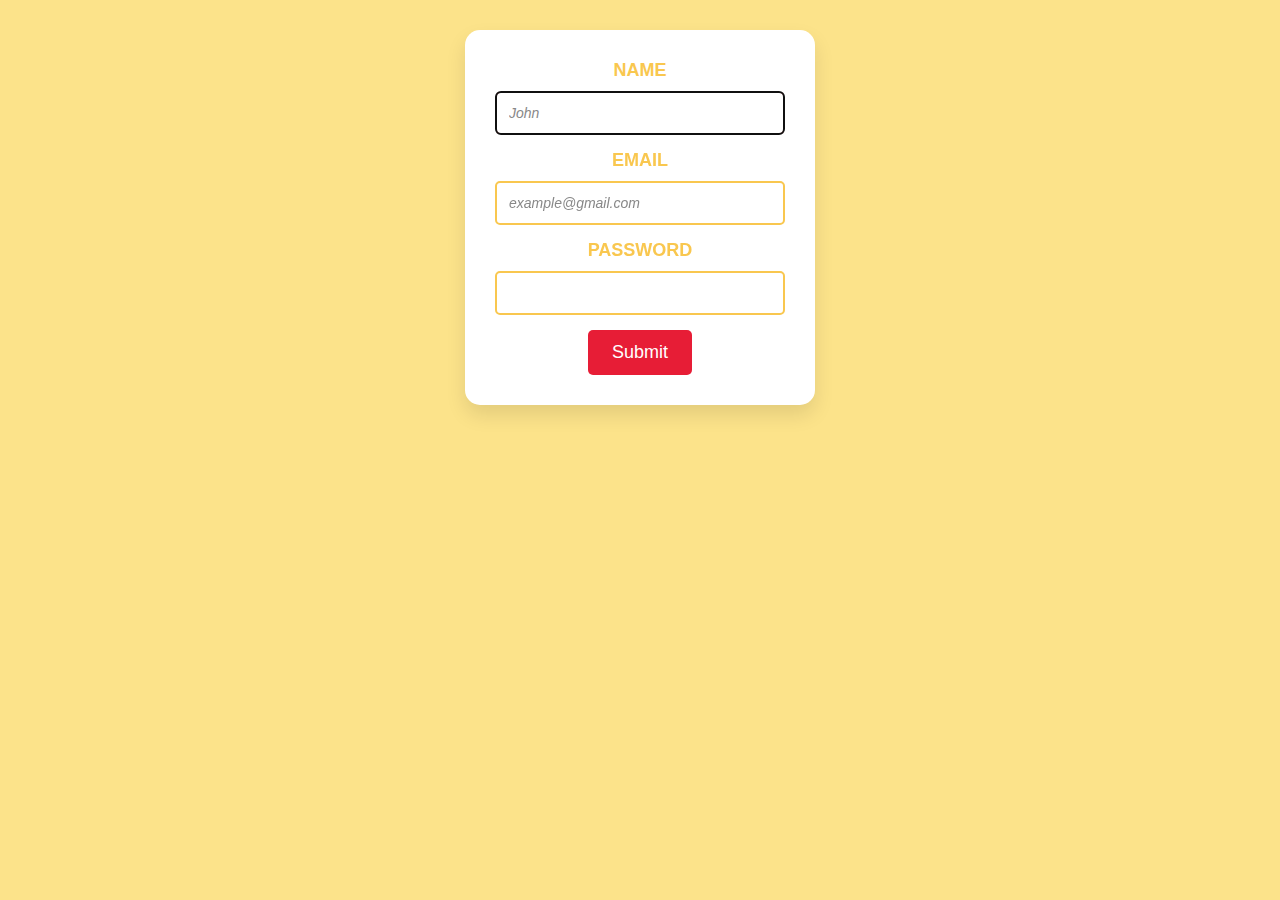
<file: BasicForm/index.html>
<!DOCTYPE html>
<html lang="en">
    <head>
        <link rel="stylesheet" href="index.css" />
    </head>
    <body>
        <form onsubmit="return false">
            <label for="name">Name</label>
            <!-- autofocus tag makes the page focus on this input automatically -->
            <input id="name" type="text" placeholder="John" autofocus /> 
            <label for="email">Email</label>
            <input id="email" type="email" placeholder="example@gmail.com"/>
            <label for="password">Password</label>
            <input id="password" type="password" required />
            <button type="submit">Submit</button>
        </form>

    </body>
</html>
</file>
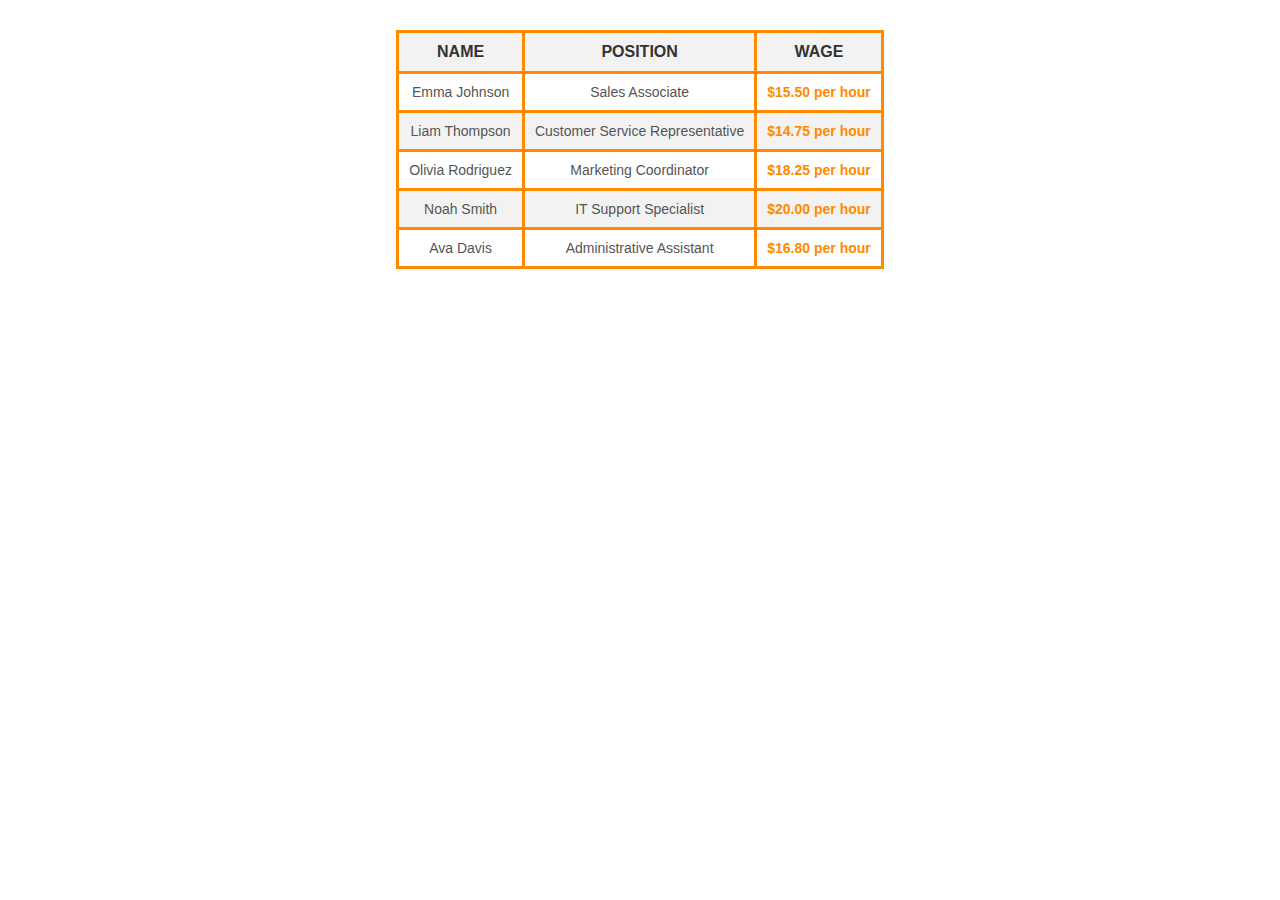
<file: BasicTable/index.html>
<!DOCTYPE html>
<html lang="en">
    <head>
        <link rel="stylesheet" href="index.css" />
    </head>
    <body>
        <table>
            <thead>
                <tr>
                    <th>Name</th>
                    <th>Position</th>
                    <th>Wage</th>
                </tr>
            </thead>
            <tbody>
                <tr>
                    <td>Emma Johnson</td>
                    <td>Sales Associate</td>
                    <td>$15.50 per hour</td>
                </tr>
                <tr>
                    <td>Liam Thompson</td>
                    <td>Customer Service Representative</td>
                    <td>$14.75 per hour</td>
                </tr>
                <tr>
                    <td>Olivia Rodriguez</td>
                    <td>Marketing Coordinator</td>
                    <td>$18.25 per hour</td>
                </tr>
                <tr>
                    <td>Noah Smith</td>
                    <td>IT Support Specialist</td>
                    <td>$20.00 per hour</td>
                </tr>
                <tr>
                    <td>Ava Davis</td>
                    <td>Administrative Assistant</td>
                    <td>$16.80 per hour</td>
                </tr>
            </tbody>
        </table>
    </body>
</html>
</file>
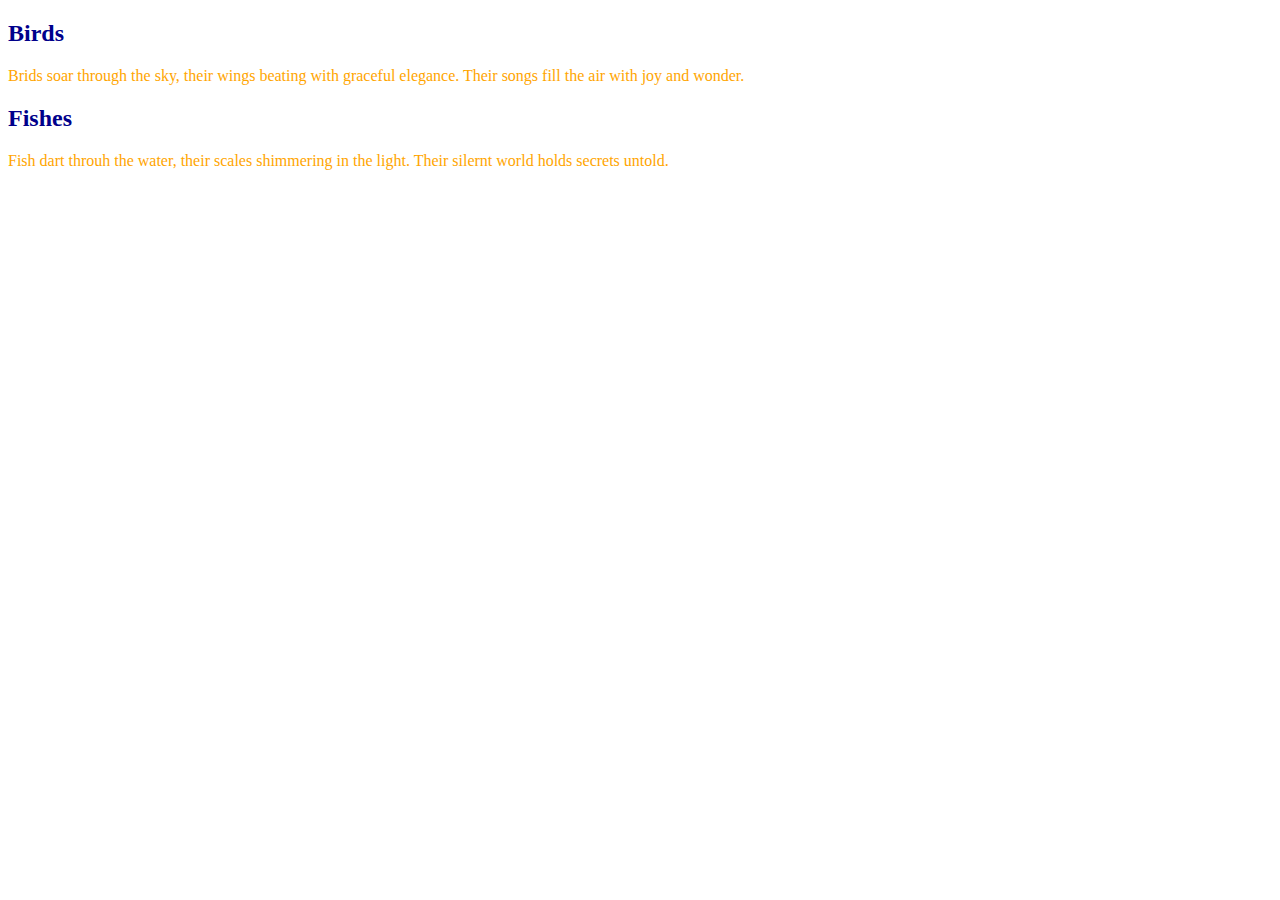
<file: BirdsFishes/index.html>
<!DOCTYPE html>
<html lang="en">
    <head>
        <link rel="stylesheet" href="index.css"/>
    </head>
    <body>
        <section>
            <h2>Birds</h2>
            <p>
                Brids soar through the sky, their wings beating with graceful elegance.
                Their songs fill the air with joy and wonder.
            </p>
        </section>
        <h2>Fishes</h2>
        <p>
            Fish dart throuh the water, their scales shimmering in the light. Their
            silernt world holds secrets untold.
        </p>
    </body>
</html>
</file>
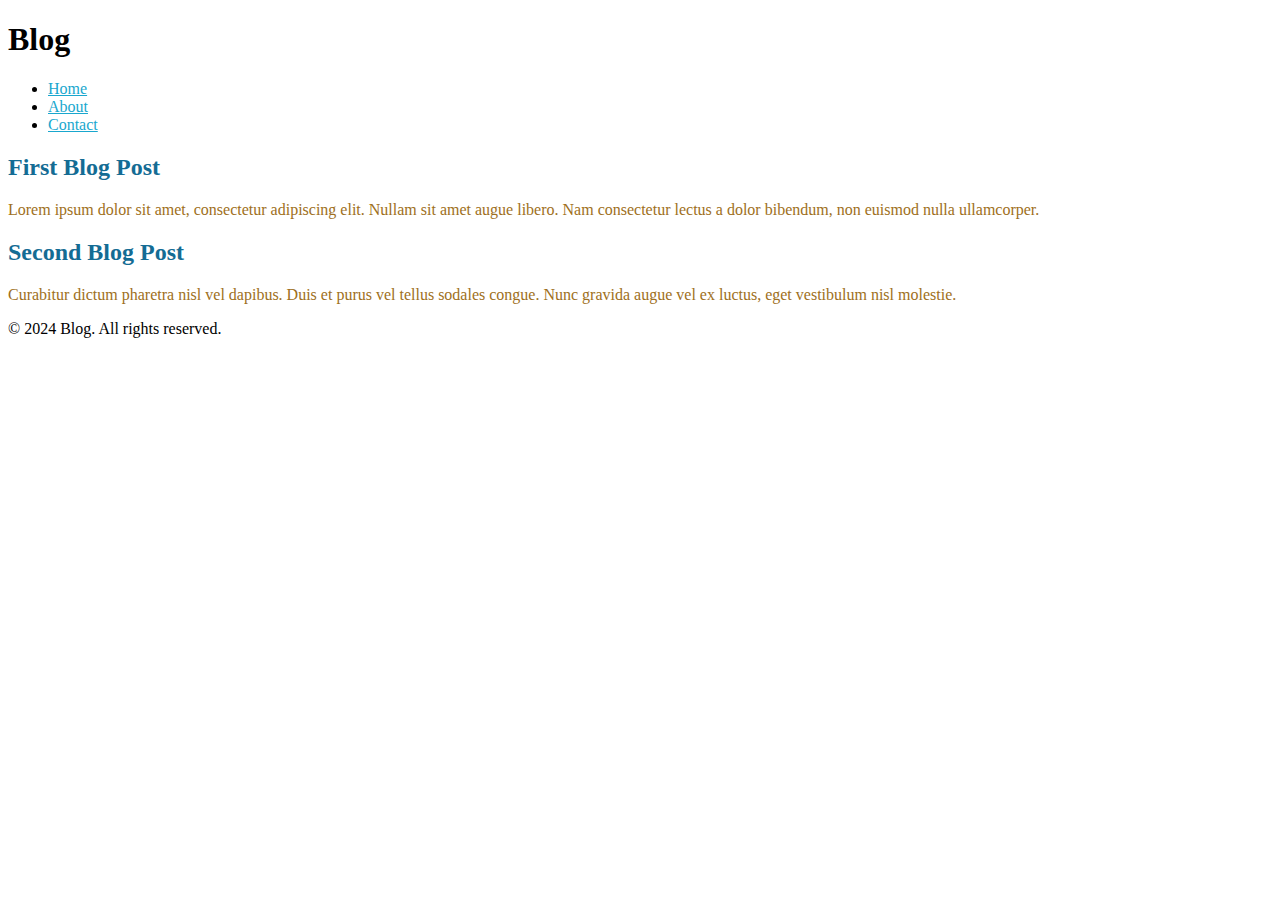
<file: Blog/index.html>
<!DOCTYPE html>
<html lang="en">
  <head>
    <link rel="stylesheet" href="index.css" />
  </head>
  <body>
    <header>
      <h1>Blog</h1>
      <nav>
        <ul>
          <li><a class="link" href="#">Home</a></li>
          <li><a class="link" href="#">About</a></li>
          <li><a class="link" href="#">Contact</a></li>
        </ul>
      </nav>
    </header>

    <main>
      <article>
        <h2 class="title">First Blog Post</h2>
        <p class="description">
          Lorem ipsum dolor sit amet, consectetur adipiscing elit. Nullam sit
          amet augue libero. Nam consectetur lectus a dolor bibendum, non
          euismod nulla ullamcorper.
        </p>
      </article>

      <article>
        <h2 class="title">Second Blog Post</h2>
        <p class="description">
          Curabitur dictum pharetra nisl vel dapibus. Duis et purus vel tellus
          sodales congue. Nunc gravida augue vel ex luctus, eget vestibulum nisl
          molestie.
        </p>
      </article>
    </main>

    <footer>
      <p>&copy; 2024 Blog. All rights reserved.</p>
    </footer>
  </body>
</html>
</file>
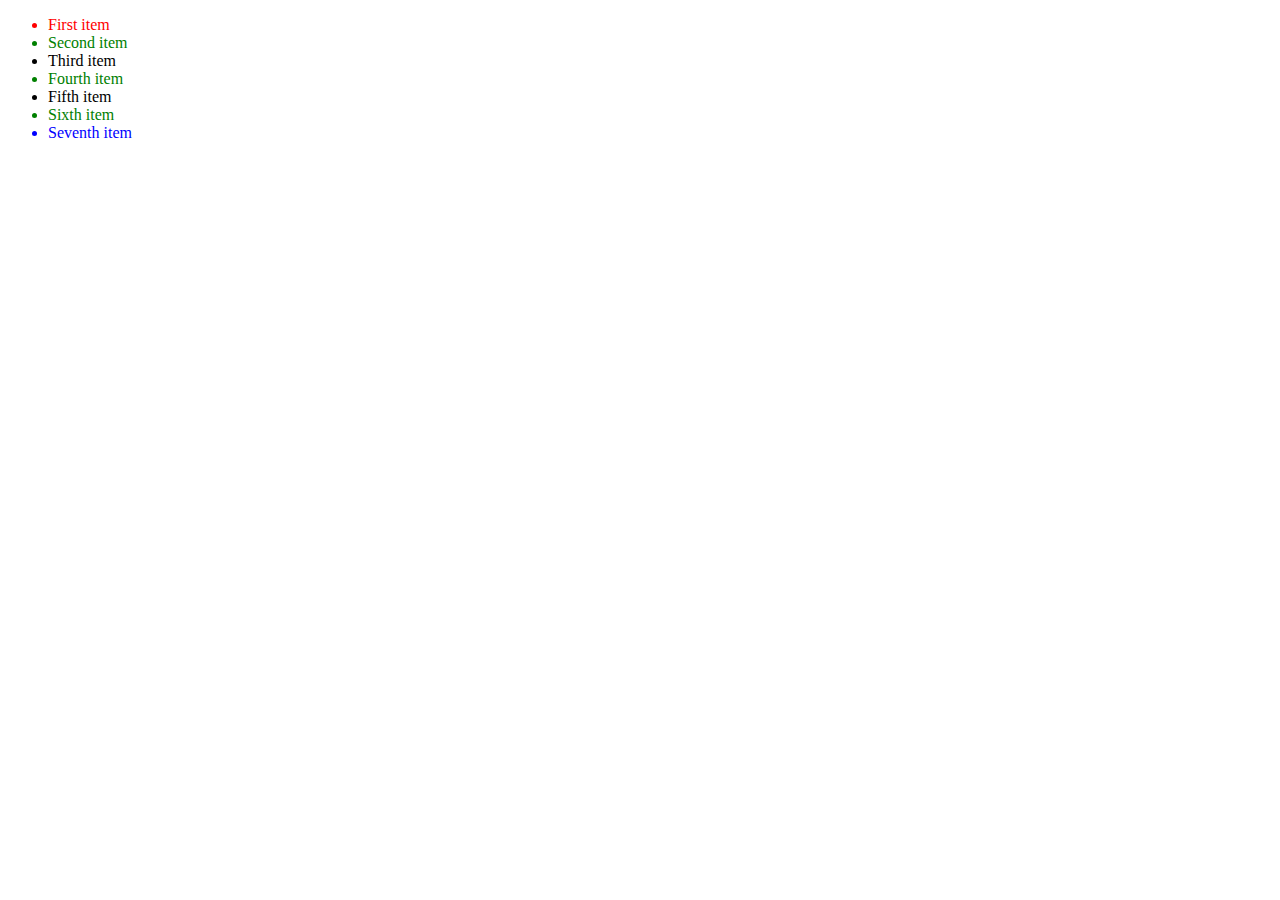
<file: Children/index.html>
<!DOCTYPE html>
<html>
  <head>
    <link rel="stylesheet" href="index.css" />
  </head>
  <body>
    <ul>
      <li>First item</li>
      <li>Second item</li>
      <li>Third item</li>
      <li>Fourth item</li>
      <li>Fifth item</li>
      <li>Sixth item</li>
      <li>Seventh item</li>
    </ul>
  </body>
</html>
</file>
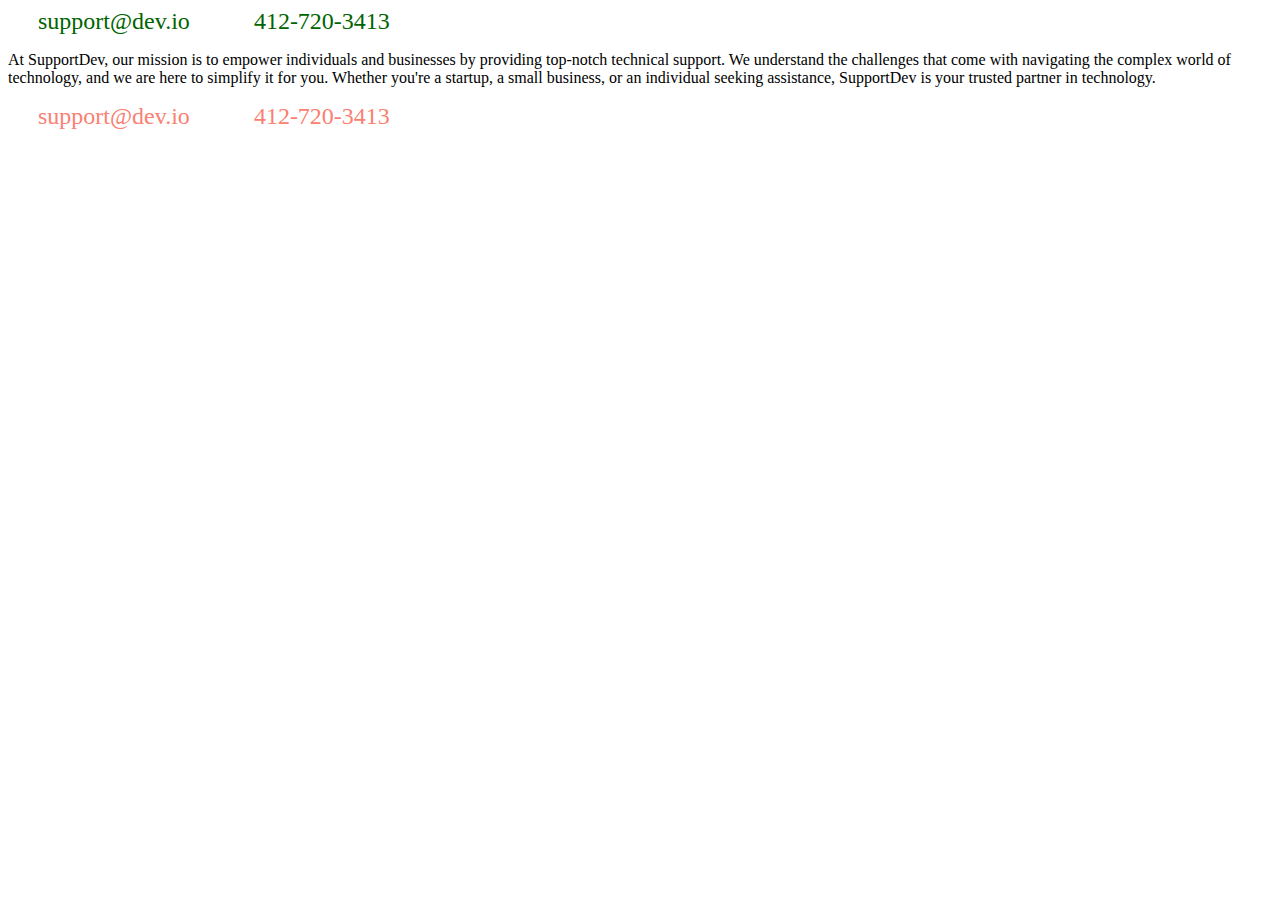
<file: Company/index.html>
<!DOCTYPE html>
<html lang="en">
  <head>
    <link rel="stylesheet" href="index.css" />
  </head>
  <body>
    <header>
      <a class="header-link" href="mailto:support@dev.io">support@dev.io</a>
      <a class="header-link" href="tel:+4127203413">412-720-3413</a>
    </header>
    <section>
      <p>
        At SupportDev, our mission is to empower individuals and businesses by
        providing top-notch technical support. We understand the challenges that
        come with navigating the complex world of technology, and we are here to
        simplify it for you. Whether you're a startup, a small business, or an
        individual seeking assistance, SupportDev is your trusted partner in
        technology.
      </p>
    </section>
    <footer>
      <a class="footer-link" href="mailto:support@dev.io">support@dev.io</a>
      <a class="footer-link" href="tel:+4127203413">412-720-3413</a>
    </footer>
  </body>
</html>
</file>
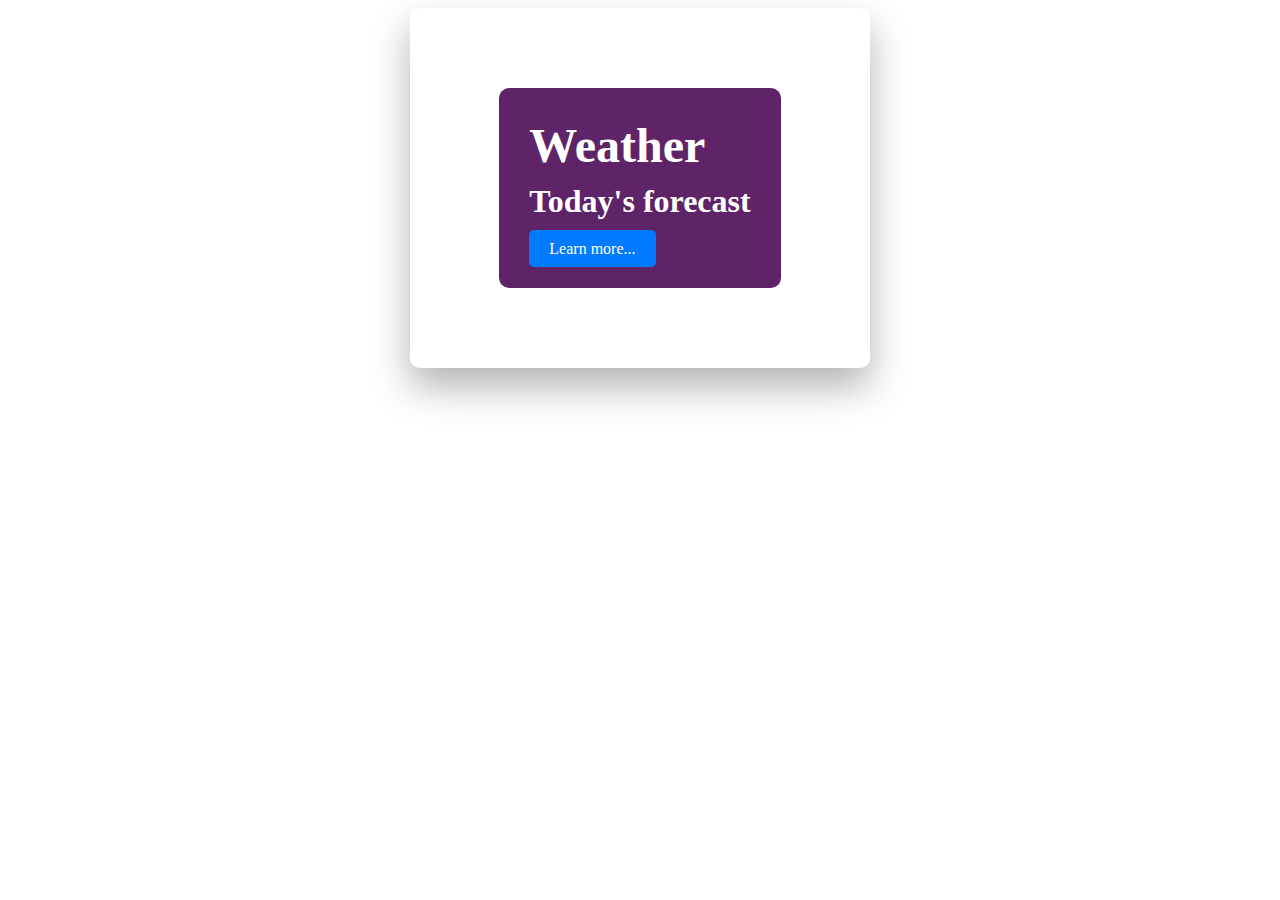
<file: DecorateTask/index.html>
<!DOCTYPE html>
<html>
  <head>
    <link rel="stylesheet" href="index.css" />
  </head>
  <body>
    <div class="card">
      <div class="card-content">
        <h2>Weather</h2>
        <p>Today's forecast</p>
        <a href="#" class="btn">Learn more...</a>
      </div>
    </div>
  </body>
</html>
</file>
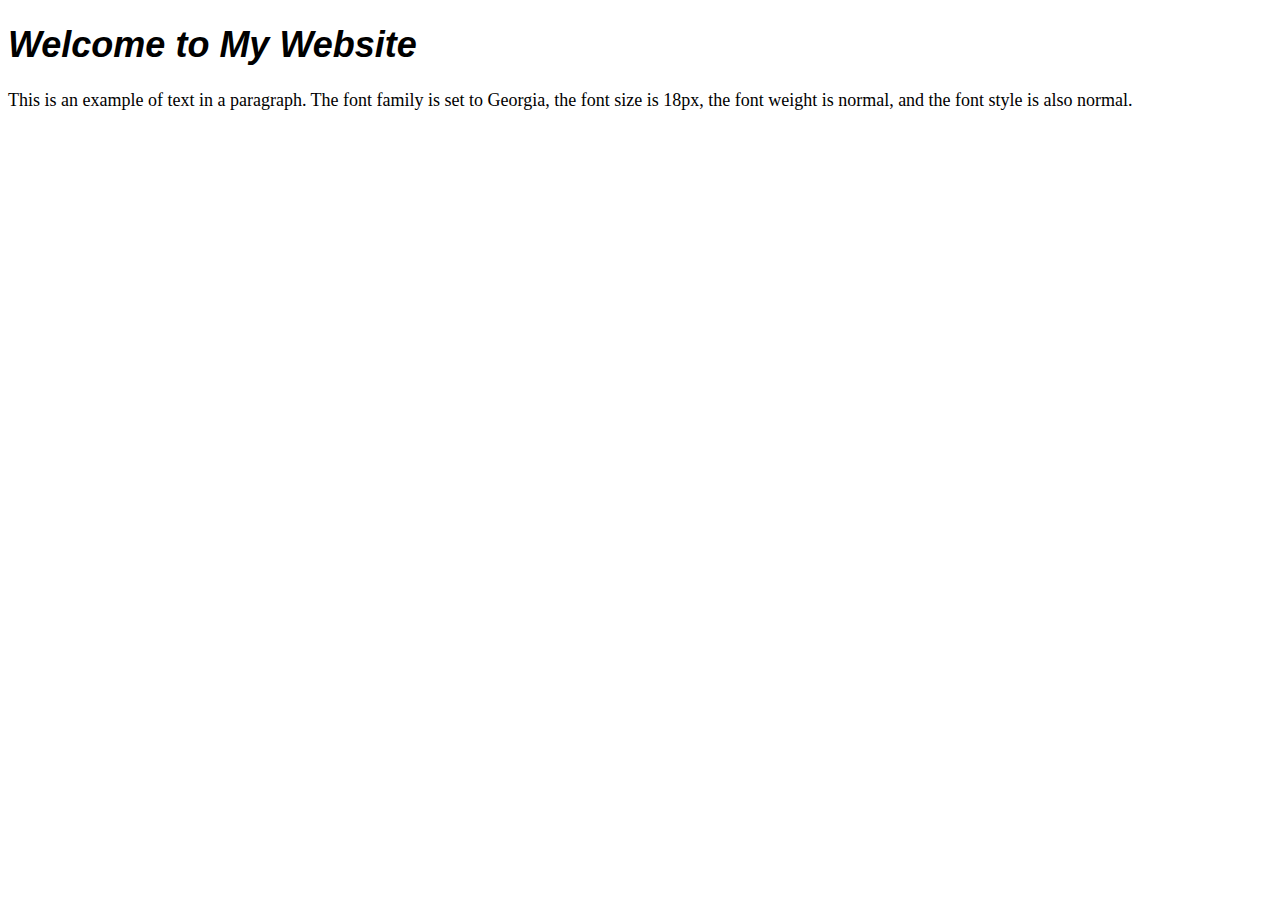
<file: Fonts/index.html>
<!DOCTYPE html>
<html>
  <head>
    <link rel="stylesheet" href="index.css" />
  </head>
  <body>
    <h1>Welcome to My Website</h1>
    <p>
      This is an example of text in a paragraph. The font family is set to
      Georgia, the font size is 18px, the font weight is normal, and the font
      style is also normal.
    </p>
  </body>
</html>
</file>
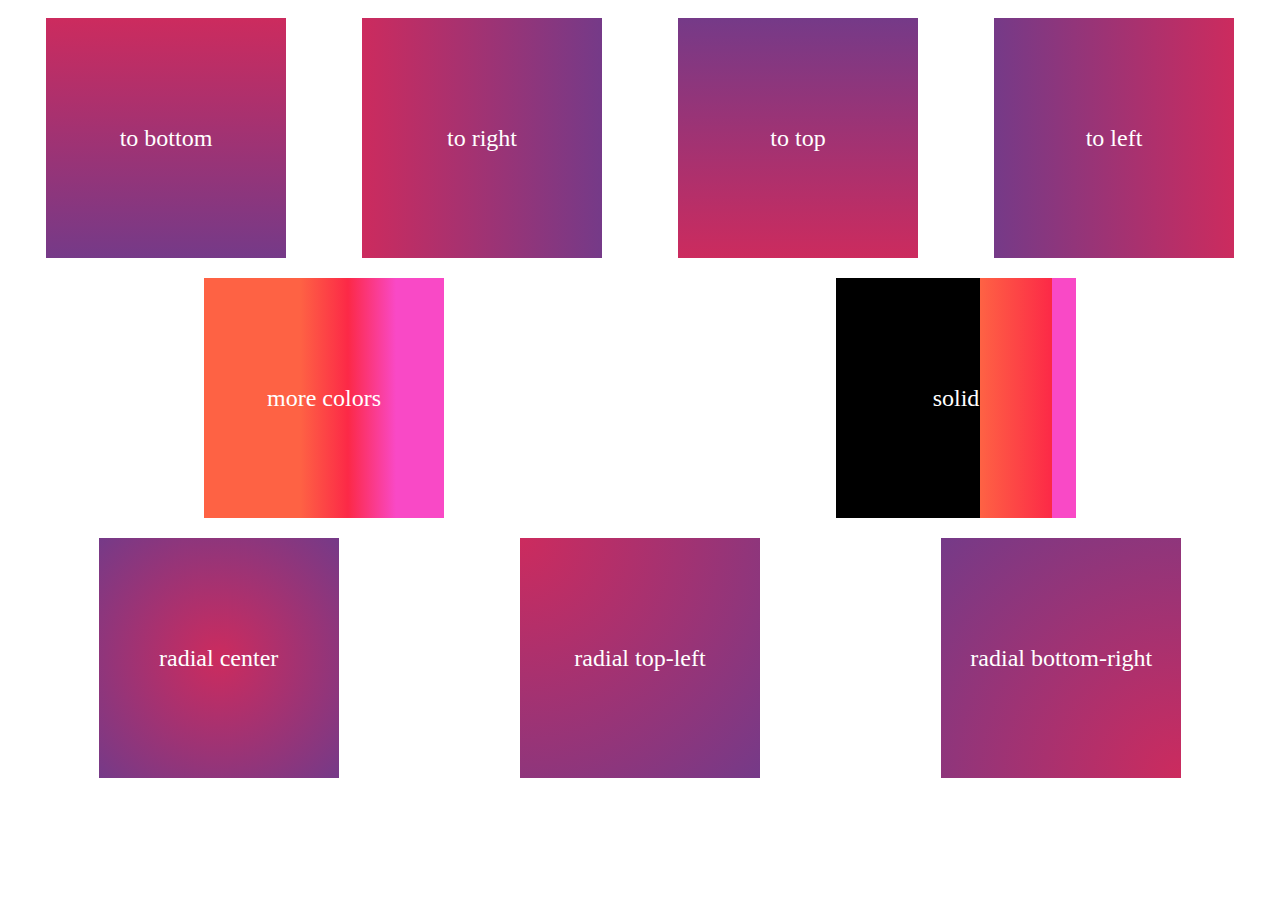
<file: Gradient/index.html>
<!DOCTYPE html>
<html lang="en">
  <head>
    <link rel="stylesheet" href="index.css" />
  </head>
  <body>
    <div class="container">
      <div class="box">to bottom</div>
      <div class="box">to right</div>
      <div class="box">to top</div>
      <div class="box">to left</div>
    </div>
    <div class="container">
        <div class="box colored">more colors</div>
        <div class="box colored">solid </div>
    </div>
    <div class="container">
        <div class="box radial">radial center</div>
        <div class="box radial">radial top-left</div>
        <div class="box radial">radial bottom-right</div>
    </div>
  </body>
</html>
</file>
<file: BasicForm/index.css>
* {
    box-sizing: border-box;
}

body {
    font-family: "Comic Sans MS", cursive, sans-serif;
    background-color: #fce38a;
    display: flex;
    justify-content: center;
    align-items: center;

    margin: 0;
    box-sizing: border-box;
}

form {
    margin-top: 30px;
    background-color: #fff;
    padding: 30px;
    border-radius:15px;
    box-shadow: 0 10px 20px rgba(0, 0, 0, 0.1);
    width: 350px;
    text-align: center;
}

label {
    display: block;
    font-weight: bold;
    color: #f9c74f;
    margin-bottom:10px;
    font-size: 18px;
    text-transform: uppercase;
}

input[type="text"],
input[type="email"],
input[type="password"] {
    width: 100%;
    padding: 12px;
    margin-bottom: 15px;
    border: 2px solid #f9c74f;
    border-radius: 5px;
    font-size: 14px;
    font-style: italic;
    color: #444;
    transition: border-color 0.3s ease-in-out;
}

input[type="text"]:focus,
input[type="email"]:focus,
input[type="password"]:focus {
    border-color: #ff6b6b;
}

input::placeholder {
    color: #888;
    font-size: italic;
}

button {
    background-color: #e71d36;
    color: #fff;
    border: none;
    border-radius: 5px;
    padding: 12px 24px;
    cursor: pointer;
    font-size: 18px;
    transition: background-color 0.3s ease-in-out;
}

button:hover {
    background-color: #ff6b6b;
}
</file>
<file: BasicTable/index.css>
table {
    border-collapse: collapse;
    margin: 0 auto;
    margin-top: 30px;
    font-family: Arial, sans-serif;
}

table th,
table td {
    padding: 10px;
    border: 3px solid #ff8a00;
    text-align: center;
}

thead th {
    background-color: #f2f2f2;
    font-weight: bold;
    text-transform: uppercase;
}

/* thead th:nth-child(2){
    color: #ff8a00;
} */

tbody tr:nth-child(even) {
    background-color: #f2f2f2;
}

tbody tr:hover {
    background-color: #ffd699;
}

table th {
    font-size: 16px;
    color: #333;
}

table td {
    font-size: 14px;
    color: #555;
}

table td:nth-child(3) {
    font-weight: bold;
    color: #ff8a00
}
</file>
<file: BirdsFishes/index.css>
p {
    color: orange;
}

h2 {
    color: darkblue;
}
</file>
<file: Blog/index.css>
:root {
    --description-color: #9e6f21;
    --title-color: #146c94;
    --link-color: #19a7ce;
}

.description {
    color: var(--description-color);
}

.title {
    color: var(--title-color);
}

.link {
    color: var(--link-color);
}
</file>
<file: Children/index.css>
li:first-child {
    color: red;
}

li:last-child {
    color: blue;
}

li:nth-child(even) {
    color: green;
}

/* 
Typical nth-child selectors: 

  --Selects every second element 
  .item:nth-child(2n) {}
  
  -- Selects the first three elements
  .item:nth-child(-n + 3) {}
  
  -- Selects all odd elements
  .item:nth-child(odd) {}
  
  -- Selects the last three elements 
  .item:nth-last-child(-n + 3) {}
   
*/
</file>
<file: Company/index.css>
a {
    text-decoration: none;
    margin: 30px;
    font-size: 24px;
    font-weight: 500;
}

.header-link {
    color: darkgreen;
}

.header-link:hover {
    color: blue;
}

.footer-link {
    color: salmon;
}
</file>
<file: DecorateTask/index.css>
.card {
    margin: 0 auto;
    width: 460px;
    height: 360px;
    border-radius: 10px;
    overflow: hidden;
    display: flex;
    align-items: center;
    justify-content: center;
    box-shadow: rgba(0, 0, 0, 0.3) 0px 19px 38px;
    background-image: url("https://codefinity-content-media.s3.eu-west-1.amazonaws.com/code-1/css-fundamentals/decorative-effects/challenge-background.png");
    background-position: center;
}

.card-content {
    display: block;
    margin: 0 auto;
    border-radius: 10px;
    padding: 30px;
    background-color: rgba(78, 12, 87, 0.9);
}

h2 {
    color: #fff;
    margin: 0;
    font-size: 3rem;
    margin-bottom: 10px;
}

p {
    color: #fff;
    margin: 0;
    font-size: 2rem;
    font-weight: 600;
    margin-bottom: 20px;
}

.btn {
    background-color: #007bff;
    color: #ffffff;
    padding: 10px 20px;
    border-radius: 5px;
    text-decoration: none;
    font-size: 1rem;
    transition: background-color 0.3s ease;
}

.btn:hover {
    background-color: #0062cc;
}
</file>
<file: Fonts/index.css>
h1 {
    font-family: Arial;
    font-size: 36px;
    font-weight: 600;
    font-style: italic;
}

p {
    font-family: Georgia;
    font-size: 18px;
    font-weight: 400;
    font-style 
}
</file>
<file: Gradient/index.css>
:root {
    --starting-color: rgb(204, 43, 94);
    --ending-color: rgb(117, 58, 136);
}

.container {
    display: flex;
    flex-wrap: wrap;
    justify-content: space-around;
}

.box {
    margin: 10px;
    width: 240px;
    height: 240px;
    
    /* put the box in the center of the box */
    display: flex;
    align-items: center;
    justify-content: center;

    color: white;
    font-size: 24px;
    font-weight: 500;
}

.box:first-child {
    background-image: linear-gradient(
        to bottom,
        var(--starting-color),
        var(--ending-color)
    );
}

.box:nth-child(2) {
    background-image: linear-gradient(
        to right,
        var(--starting-color),
        var(--ending-color)
    );
}

.box:nth-child(3) {
    background-image: linear-gradient(
        to top,
        var(--starting-color),
        var(--ending-color)
    );
}

.box:nth-child(4) {
    background-image: linear-gradient(
        to left,
        var(--starting-color),
        var(--ending-color)
    );
}

.colored:nth-child(1) {
    background-image: linear-gradient(
        to left,
        #f949c6 20%,
        #fc2947 40%,
        #fe6244 60%
    );
}

.colored:nth-child(2) {
    background-image: linear-gradient(
        to left,
        #f949c6 10%,
        #fc2947 10%,
        #fe6244 40%,
        black 40%
    );
}

.radial:nth-child(1){
    background-image: radial-gradient(
        at center,
        var(--starting-color),
        var(--ending-color)
    );
}

.radial:nth-child(2){
    background-image: radial-gradient(
        at top left,
        var(--starting-color),
        var(--ending-color)
    );
}

.radial:nth-child(3){
    background-image: radial-gradient(
        at bottom right,
        var(--starting-color),
        var(--ending-color)
    );
}
</file>
